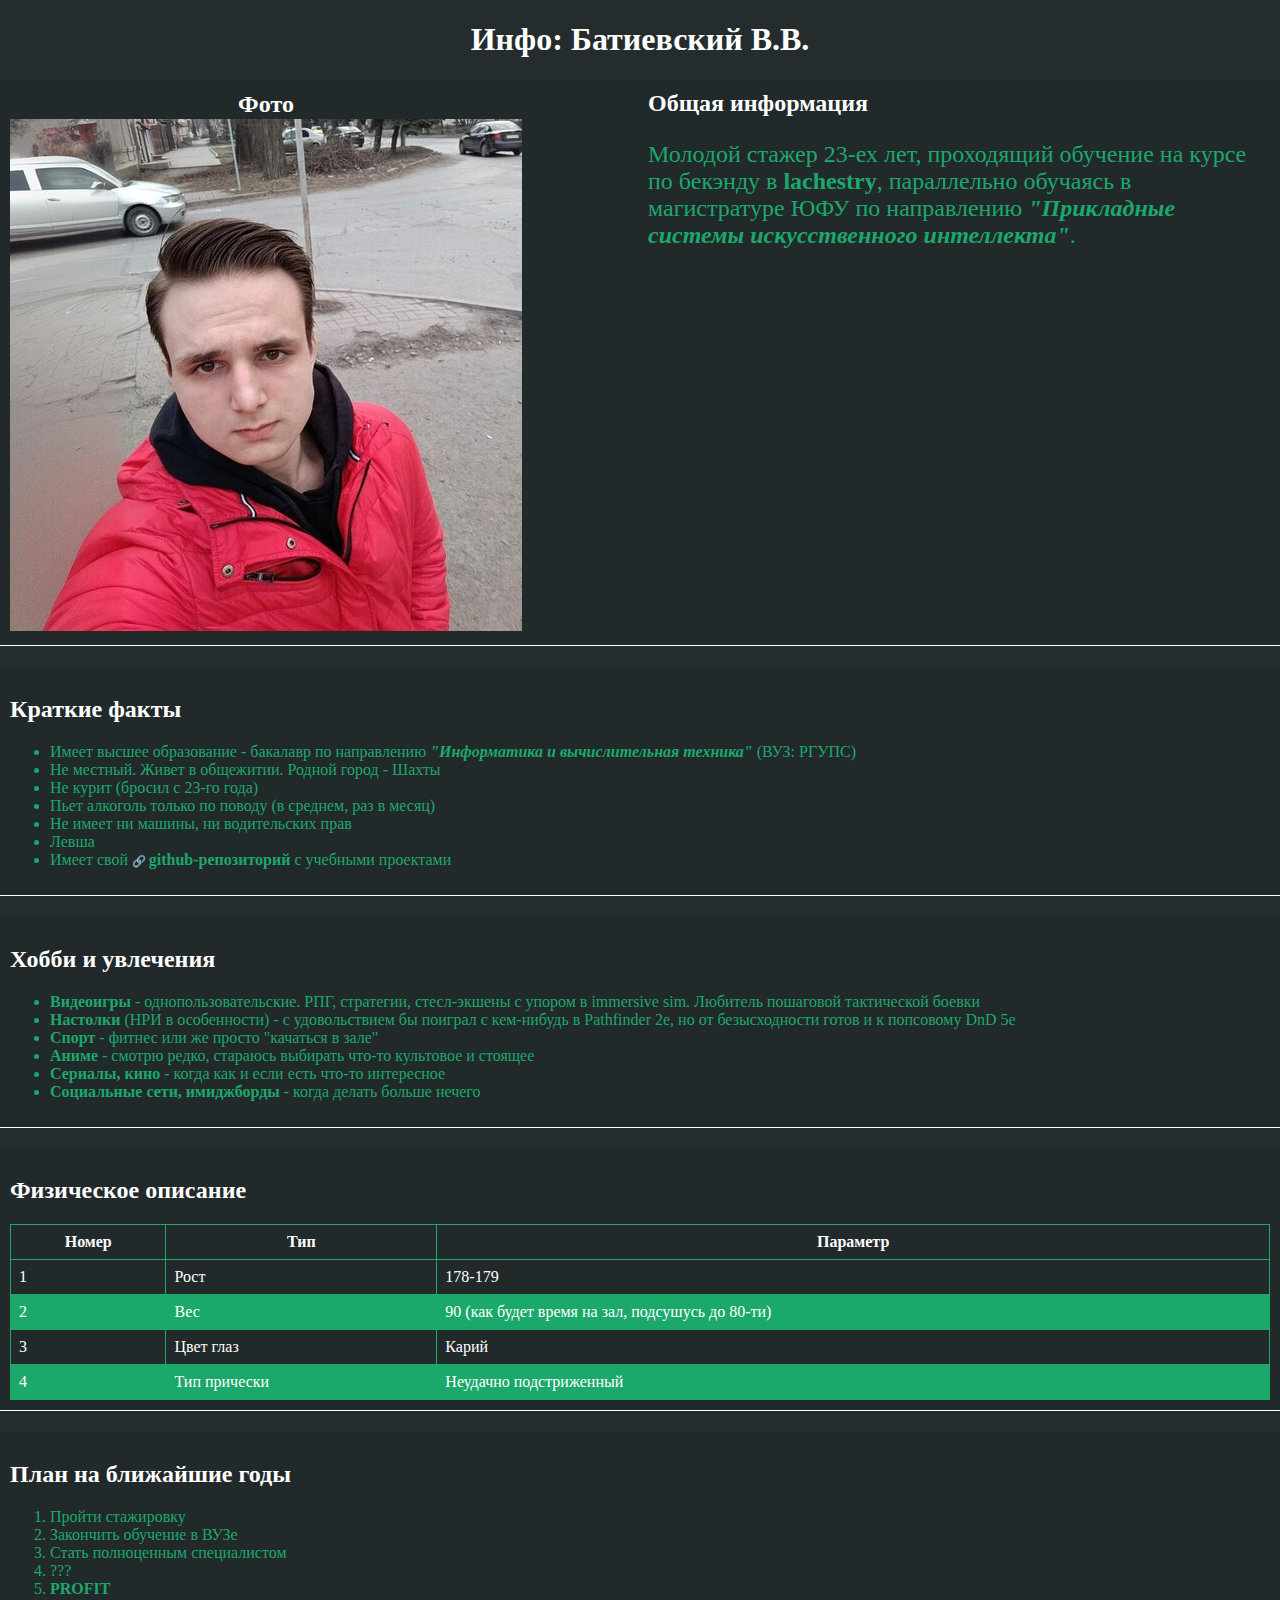
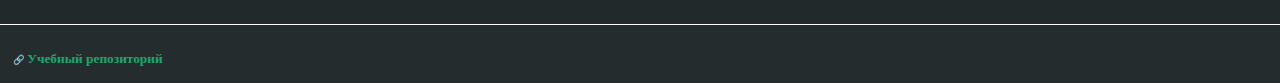
<file: index.html>
<!DOCTYPE html>
<html lang="en">
<head>
    <meta charset="UTF-8">
    <title>Инфо: Батиевский В.В.</title>
    <link rel="stylesheet" href="css/styles.css">
</head>
<body>
<h1>Инфо: Батиевский В.В.</h1>

<section class="section-short-info">
    <div class="card-photo">
        <h2>Фото</h2>
        <img src="img/me.jpeg" alt="Батиевский В.В.">
    </div>
    <div>
        <h2>Общая информация</h2>
        <p class="short-info-text">
            Молодой стажер 23-ех лет, проходящий обучение на курсе по бекэнду в <strong>lachestry</strong>,
            параллельно обучаясь в магистратуре ЮФУ по направлению
            <strong><em>"Прикладные системы искусственного интеллекта"</em></strong>.
        </p>
    </div>
</section>

<section>
    <h2>Краткие факты</h2>
    <ul>
        <li>
            Имеет высшее образование - бакалавр по направлению
            <strong><em>"Информатика и вычислительная техника"</em></strong>
            (ВУЗ: РГУПС)
        </li>
        <li>Не местный. Живет в общежитии. Родной город - Шахты</li>
        <li>Не курит (бросил с 23-го года)</li>
        <li>Пьет алкоголь только по поводу (в среднем, раз в месяц)</li>
        <li>Не имеет ни машины, ни водительских прав</li>
        <li>Левша</li>
        <li>
            Имеет свой <a href="https://github.com/batya1871">github-репозиторий</a> с учебными проектами
        </li>

    </ul>
</section>


<section>
    <h2>Хобби и увлечения</h2>
    <ul>
        <li>
            <strong>Видеоигры</strong> -
            однопользовательские. РПГ, стратегии, стесл-экшены с упором в immersive sim. Любитель пошаговой тактической боевки
        </li>
        <li>
            <strong>Настолки</strong> (НРИ в особенности) -
            с удовольствием бы поиграл с кем-нибудь в Pathfinder 2e, но от безысходности готов и к попсовому DnD 5e
        </li>
        <li>
            <strong>Спорт</strong> -
            фитнес или же просто "качаться в зале"
        </li>
        <li>
            <strong>Аниме</strong> -
            смотрю редко, стараюсь выбирать что-то культовое и стоящее
        </li>
        <li>
            <strong>Сериалы, кино</strong> -
            когда как и если есть что-то интересное
        </li>
        <li>
            <strong>Социальные сети, имиджборды</strong> -
            когда делать больше нечего
        </li>
    </ul>
</section>


<section>
    <h2>Физическое описание</h2>
    <table>
        <thead>
        <tr>
            <th>Номер</th>
            <th>Тип</th>
            <th>Параметр</th>
        </tr>
        </thead>
        <tbody>
        <tr>
            <td>1</td>
            <td>Рост</td>
            <td>178-179</td>
        </tr>
        <tr>
            <td>2</td>
            <td>Вес</td>
            <td>90 (как будет время на зал, подсушусь до 80-ти)</td>
        </tr>
        <tr>
            <td>3</td>
            <td>Цвет глаз</td>
            <td>Карий</td>
        </tr>
        <tr>
            <td>4</td>
            <td>Тип прически</td>
            <td>Неудачно подстриженный</td>
        </tr>
        </tbody>
    </table>
</section>

<section>
    <h2>План на ближайшие годы</h2>
    <ol>
        <li>Пройти стажировку</li>
        <li>Закончить обучение в ВУЗе</li>
        <li>Стать полноценным специалистом</li>
        <li>???</li>
        <li>
            <strong>PROFIT</strong>
        </li>
    </ol>
</section>

<p class="footer-ref">
    <sub>
        <a href="https://git.lachestry.tech/education/dev-interns-2025/vlad/html-css-learning">
            Учебный репозиторий
        </a>
    </sub>
</p>
</body>
</html>
</file>
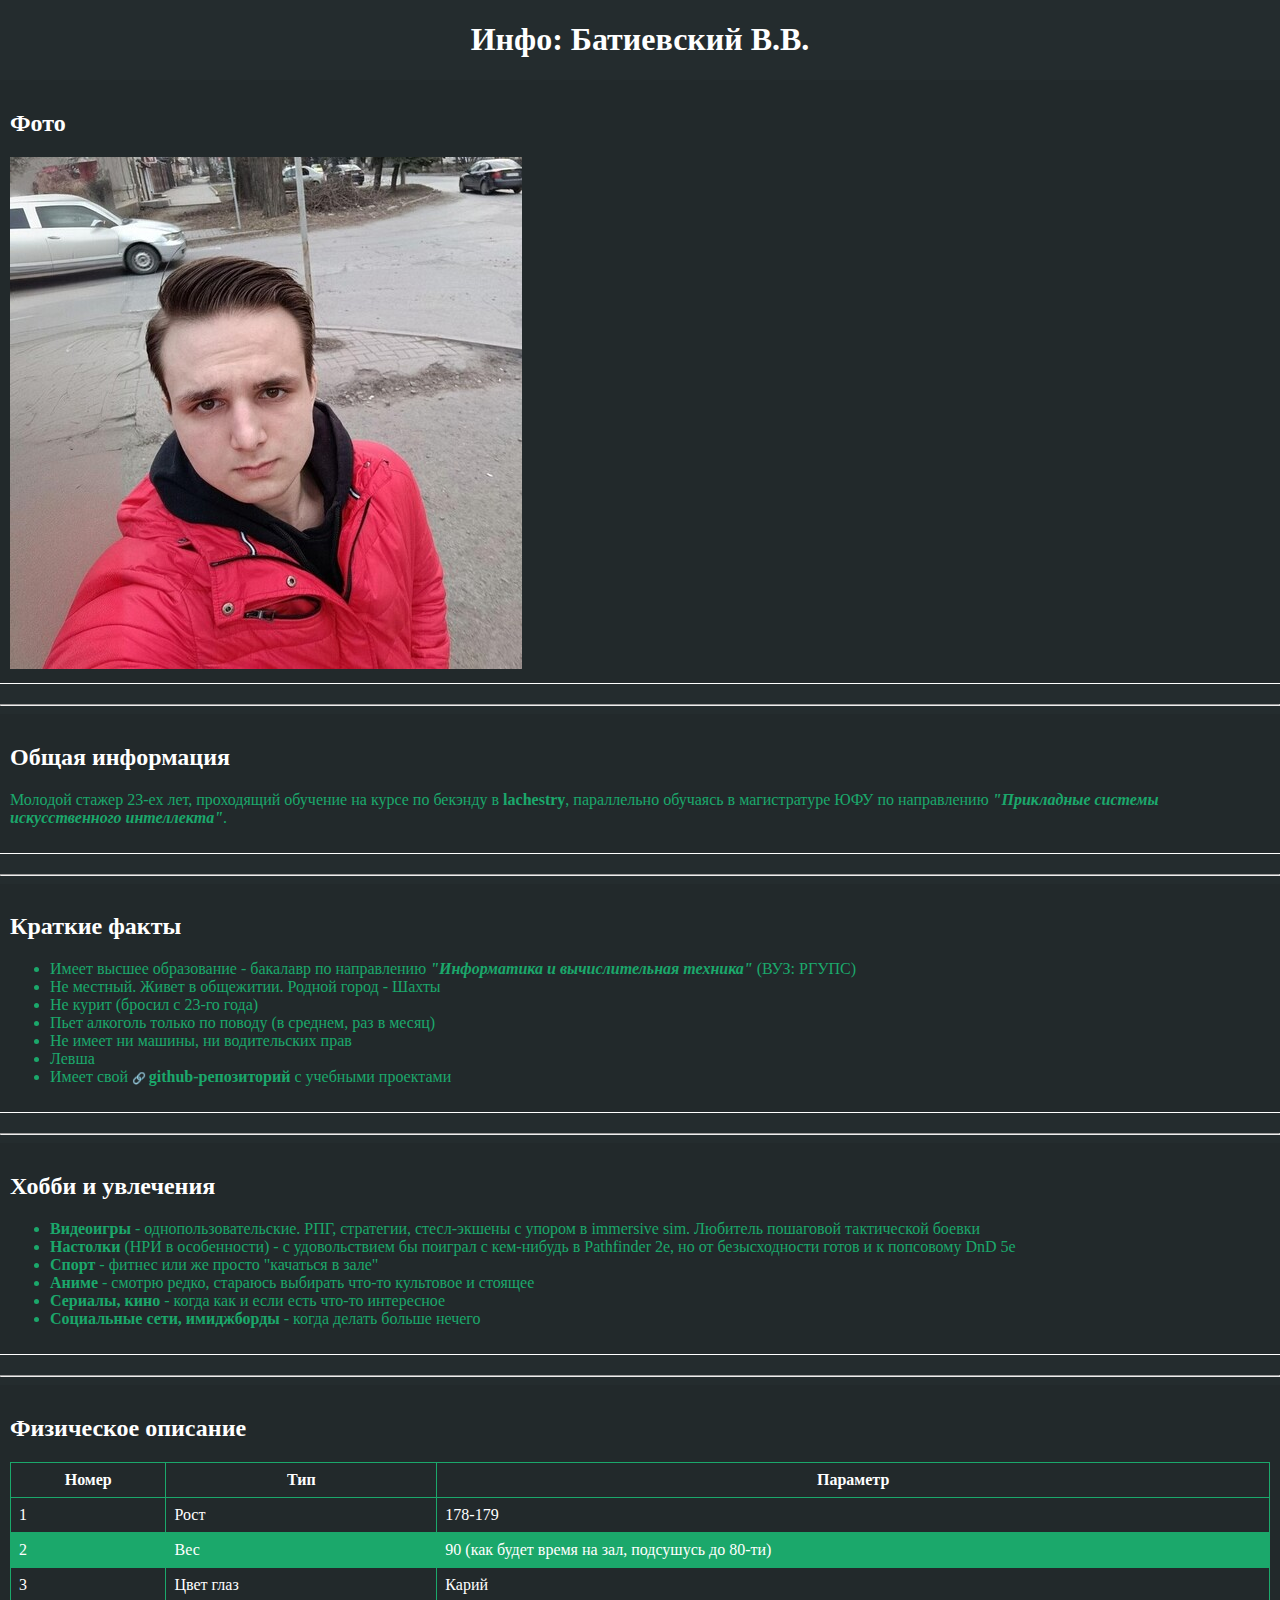
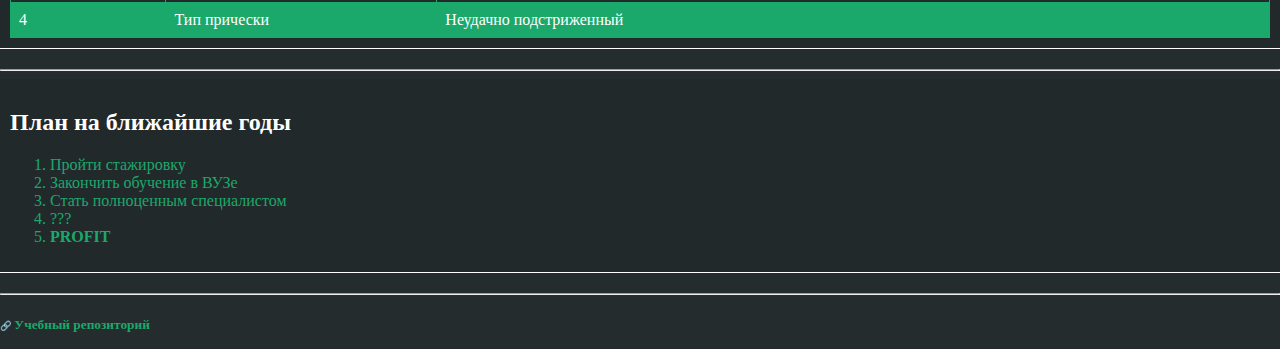
<file: my_page.html>
<!DOCTYPE html>
<html lang="en">
<head>
    <meta charset="UTF-8">
    <title>Инфо: Батиевский В.В.</title>
    <link rel="stylesheet" href="styles.css">
</head>
<body>
<h1>Инфо: Батиевский В.В.</h1>

<section>
    <h2>Фото</h2>
    <img src="me.jpeg" alt="Батиевский В.В.">
</section>

<hr>

<section>
    <h2>Общая информация</h2>
    <p>
        Молодой стажер 23-ех лет, проходящий обучение на курсе по бекэнду в <strong>lachestry</strong>,
        параллельно обучаясь в магистратуре ЮФУ по направлению
        <strong><em>"Прикладные системы искусственного интеллекта"</em></strong>.
    </p>
</section>

<hr>

<section>
    <h2>Краткие факты</h2>
    <ul>
        <li>
            Имеет высшее образование - бакалавр по направлению
            <strong><em>"Информатика и вычислительная техника"</em></strong>
            (ВУЗ: РГУПС)
        </li>
        <li>Не местный. Живет в общежитии. Родной город - Шахты</li>
        <li>Не курит (бросил с 23-го года)</li>
        <li>Пьет алкоголь только по поводу (в среднем, раз в месяц)</li>
        <li>Не имеет ни машины, ни водительских прав</li>
        <li>Левша</li>
        <li>
            Имеет свой <a href="https://github.com/batya1871">github-репозиторий</a> с учебными проектами
        </li>

    </ul>
</section>

<hr>

<section>
    <h2>Хобби и увлечения</h2>
    <ul>
        <li>
            <strong>Видеоигры</strong> -
            однопользовательские. РПГ, стратегии, стесл-экшены с упором в immersive sim. Любитель пошаговой тактической боевки
        </li>
        <li>
            <strong>Настолки</strong> (НРИ в особенности) -
            с удовольствием бы поиграл с кем-нибудь в Pathfinder 2e, но от безысходности готов и к попсовому DnD 5e
        </li>
        <li>
            <strong>Спорт</strong> -
            фитнес или же просто "качаться в зале"
        </li>
        <li>
            <strong>Аниме</strong> -
            смотрю редко, стараюсь выбирать что-то культовое и стоящее
        </li>
        <li>
            <strong>Сериалы, кино</strong> -
            когда как и если есть что-то интересное
        </li>
        <li>
            <strong>Социальные сети, имиджборды</strong> -
            когда делать больше нечего
        </li>
    </ul>
</section>

<hr>

<section>
    <h2>Физическое описание</h2>
    <table border="1">
        <thead>
        <tr>
            <th>Номер</th>
            <th>Тип</th>
            <th>Параметр</th>
        </tr>
        </thead>
        <tbody>
        <tr>
            <td>1</td>
            <td>Рост</td>
            <td>178-179</td>
        </tr>
        <tr>
            <td>2</td>
            <td>Вес</td>
            <td>90 (как будет время на зал, подсушусь до 80-ти)</td>
        </tr>
        <tr>
            <td>3</td>
            <td>Цвет глаз</td>
            <td>Карий</td>
        </tr>
        <tr>
            <td>4</td>
            <td>Тип прически</td>
            <td>Неудачно подстриженный</td>
        </tr>
        </tbody>
    </table>
</section>

<hr>

<section>
    <h2>План на ближайшие годы</h2>
    <ol>
        <li>Пройти стажировку</li>
        <li>Закончить обучение в ВУЗе</li>
        <li>Стать полноценным специалистом</li>
        <li>???</li>
        <li>
            <strong>PROFIT</strong>
        </li>
    </ol>
</section>

<hr>

<p>
    <sub>
        <a href="https://git.lachestry.tech/education/dev-interns-2025/vlad/html-css-learning">
            Учебный репозиторий
        </a>
    </sub>
</p>
</body>
</html>
</file>
<file: css/styles.css>
body {
    background-color: #242C2E;
    color: #1BA86B;
    margin: 0;
}
h1, h2 {
    color: white;
}
h1 {
    text-align: center;
}
section {
    background-color: #22292b;
    padding: 10px;
    margin-bottom: 20px;
}

a {
    text-decoration: none;
    color: #1BA86B;
    font-weight: 600;
}

a:hover {
    color: #40c68b;
}

a:active {
    color: #184c37;
}

a:before {
    content: '\1F517\ ';
    font-size: 0.7em;
}

section {
    border-bottom: 1px solid white;
}
.section-short-info {
    column-count: 2;
}
.card-photo {
    display: inline-block;
}

.card-photo h2 {
    margin: 1px;
    text-align: center;
}

.short-info-text {
    font-size: 1.5em;
}

table {
    color: white;
    border: 1px solid #1BA86B;
    border-collapse: collapse;
    width: 100%;
}

td, th {
    border: 1px solid #1BA86B; /* все границы */
    padding: 8px;
}

tr:nth-child(even) {
    background-color: #1BA86B;
}

.footer-ref {
    margin-left: 1%;
}
</file>
<file: styles.css>
body {
    background-color: #242C2E;
    color: #1BA86B;
    margin: 0;
}
h1, h2 {
    color: white;
}
h1 {
    text-align: center;
}
section {
    background-color: #22292b;
    padding: 10px;
    margin-bottom: 20px;
}

a {
    text-decoration: none;
    color: #1BA86B;
    font-weight: 600;
}

a:hover {
    color: #40c68b;
}

a:active {
    color: #184c37;
}

a:before {
    content: '\1F517\ ';
    font-size: 0.7em;
}

section {
    border-bottom: 1px solid white;
}
.section-short-info {
    column-count: 2;
}
.card-photo {
    display: inline-block;
}

.card-photo h2 {
    margin: 1px;
    text-align: center;
}

.short-info-text {
    font-size: 1.5em;
}

table {
    color: white;
    border: 1px solid #1BA86B;
    border-collapse: collapse;
    width: 100%;
}

td, th {
    border: 1px solid #1BA86B; /* все границы */
    padding: 8px;
}

tr:nth-child(even) {
    background-color: #1BA86B;
}

.footer-ref {
    margin-left: 1%;
}
</file>
